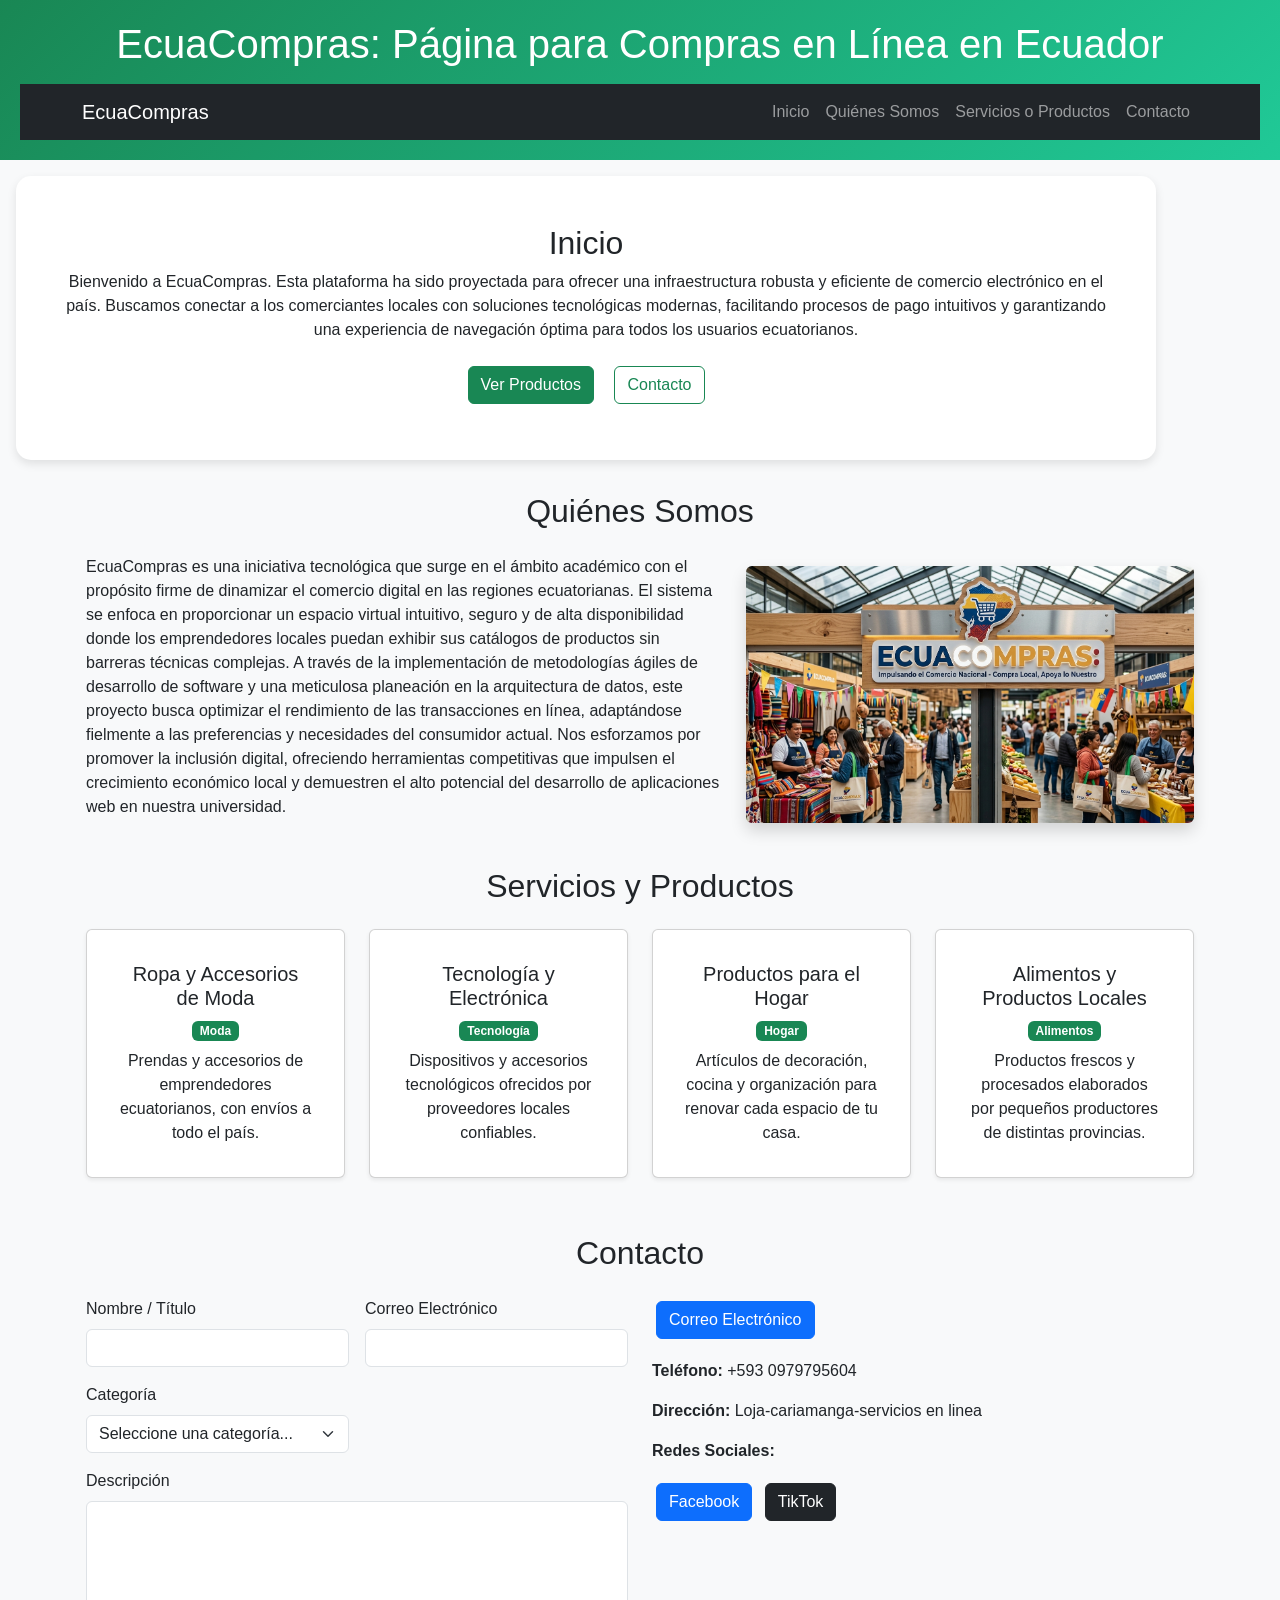
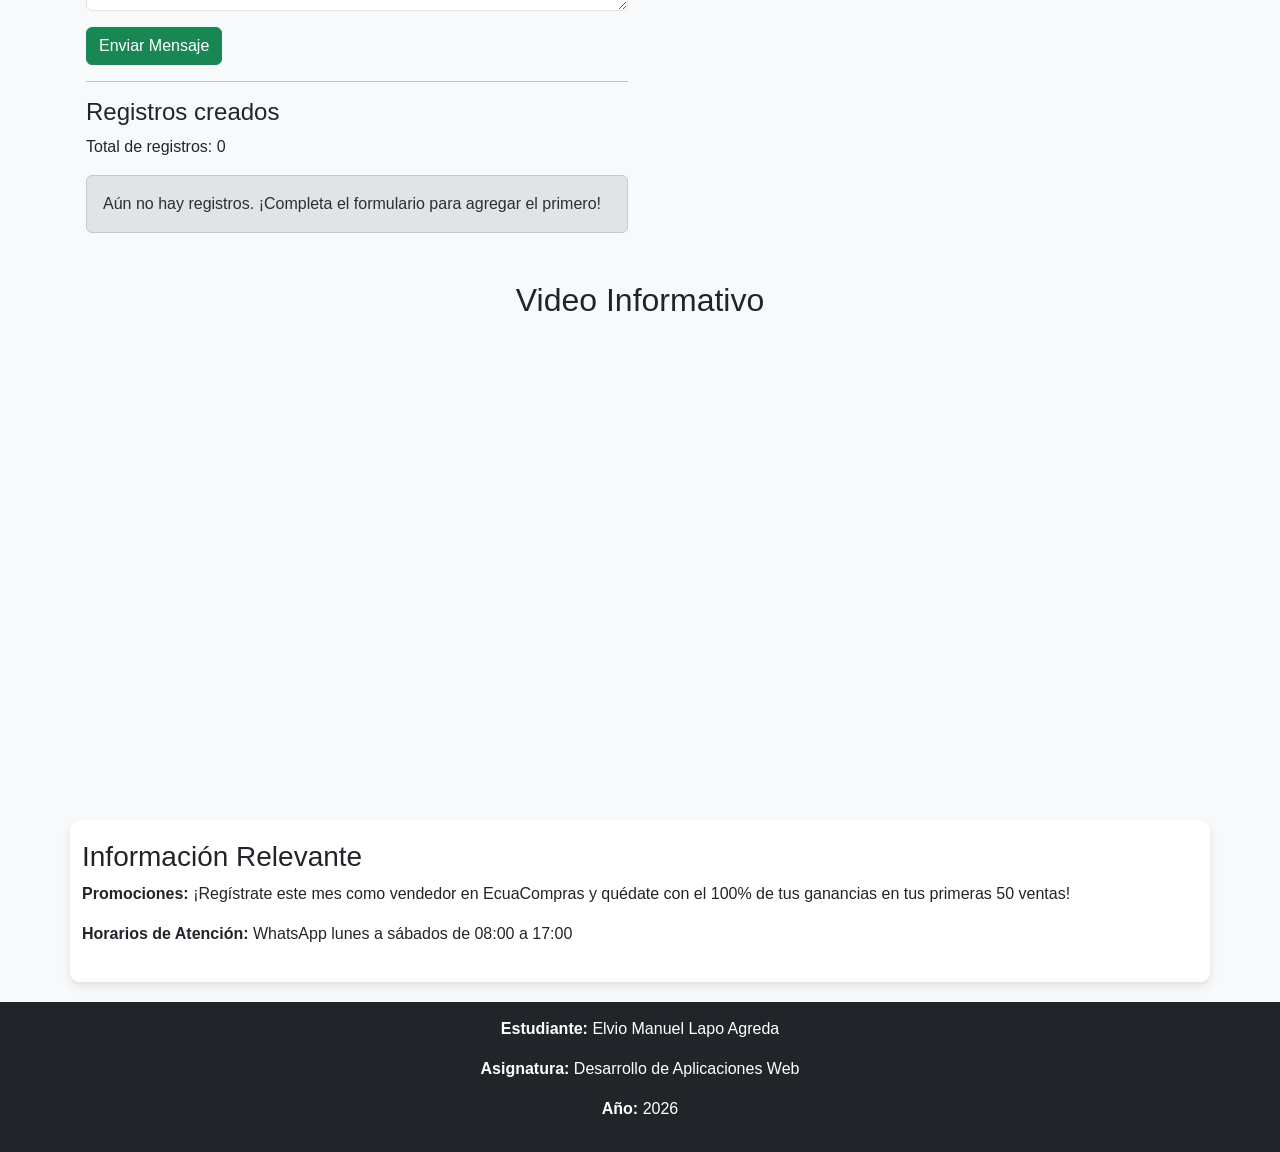
<file: index.html>
<!DOCTYPE html>

<html lang="es">
<head>
    <meta charset="UTF-8">
    <meta name="viewport" content="width=device-width, initial-scale=1.0">
    <title>EcuaCompras - Inicio</title>

    <!-- Bootstrap CSS -->
    <link href="https://cdn.jsdelivr.net/npm/bootstrap@5.3.8/dist/css/bootstrap.min.css" rel="stylesheet">

    <!-- Hoja de estilos propia -->
    <link href="style.css" rel="stylesheet">

</head>

<body>
<!-- Encabezado principal del sitio -->
<header>
    <div class="container text-center">
        <h1>EcuaCompras: Página para Compras en Línea en Ecuador</h1>
    </div>

<!-- Menú de navegación responsivo utilizando Bootstrap -->
<nav class="navbar navbar-expand-lg navbar-dark bg-dark mt-3">
    <div class="container">

        <a class="navbar-brand" href="#">EcuaCompras</a>

        <button class="navbar-toggler"
                type="button"
                data-bs-toggle="collapse"
                data-bs-target="#menu">
            <span class="navbar-toggler-icon"></span>
        </button>

        <div class="collapse navbar-collapse" id="menu">
            <ul class="navbar-nav ms-auto">

                <li class="nav-item">
                    <a class="nav-link" href="#inicio">Inicio</a>
                </li>

                <li class="nav-item">
                    <a class="nav-link" href="#quienes-somos">Quiénes Somos</a>
                </li>

                <li class="nav-item">
                    <a class="nav-link" href="#servicios-productos">Servicios o Productos</a>
                </li>

                <li class="nav-item">
                    <a class="nav-link" href="#contacto">Contacto</a>
                </li>

            </ul>
        </div>
    </div>
</nav>


</header>
<!-- FIN del bloque que iría en base.html (header + nav) -->

<!-- Contenido principal de la página -->
<main>

<!-- Sección de bienvenida e información general -->
<section id="inicio" class="container hero text-center p-5 m-3">

    <h2>Inicio</h2>

    <p>
        Bienvenido a EcuaCompras. Esta plataforma ha sido proyectada para ofrecer una infraestructura robusta y eficiente de comercio electrónico en el país. Buscamos conectar a los comerciantes locales con soluciones tecnológicas modernas, facilitando procesos de pago intuitivos y garantizando una experiencia de navegación óptima para todos los usuarios ecuatorianos.
    </p>

    <a href="#servicios-productos" class="btn btn-success m-2">
        Ver Productos
    </a>

    <a href="#contacto" class="btn btn-outline-success m-2">
        Contacto
    </a>

</section>
<!-- Información institucional y objetivos del proyecto -->
<section id="quienes-somos" class="container p-3">

    <h2 class="text-center mb-4">Quiénes Somos</h2>

    <div class="row align-items-center">

        <div class="col-md-7">

            <article>
                <p>
                    EcuaCompras es una iniciativa tecnológica que surge en el ámbito académico con el propósito firme de dinamizar el comercio digital en las regiones ecuatorianas. El sistema se enfoca en proporcionar un espacio virtual intuitivo, seguro y de alta disponibilidad donde los emprendedores locales puedan exhibir sus catálogos de productos sin barreras técnicas complejas. A través de la implementación de metodologías ágiles de desarrollo de software y una meticulosa planeación en la arquitectura de datos, este proyecto busca optimizar el rendimiento de las transacciones en línea, adaptándose fielmente a las preferencias y necesidades del consumidor actual. Nos esforzamos por promover la inclusión digital, ofreciendo herramientas competitivas que impulsen el crecimiento económico local y demuestren el alto potencial del desarrollo de aplicaciones web en nuestra universidad.
                </p>
            </article>

        </div>

        <div class="col-md-5 text-center">
<!-- Imagen  EcuaCompras -->
            <img src="ecuacompras-logo.png"
                 alt="Mercado local impulsado por ecuacompras"
                 class="img-fluid rounded shadow">

        </div>

    </div>

</section>
<!-- Servicios y productos: contenido dinámico generado desde script.js -->
<section id="servicios-productos" class="container p-3">

    <h2 class="text-center mb-4">Servicios y Productos</h2>

    <div id="listaServicios" class="row">
        <div class="text-center my-4" id="spinnerServicios">
            <div class="spinner-border text-success" role="status">
                <span class="visually-hidden">Cargando...</span>
            </div>
            <p class="mt-2 text-muted">Cargando servicios destacados...</p>
        </div>
    </div>

</section>
<!-- Formulario de contacto y datos de comunicación -->
<section id="contacto" class="container p-3">

    <h2 class="text-center mb-4">Contacto</h2>

    <div class="row">

        <div class="col-md-6">

            <!-- novalidate: dejamos toda la validación visual en manos de JS -->
            <form id="formRegistro" novalidate>

                <div class="row g-3">

                    <div class="col-md-6">
                        <label class="form-label" for="nombre">Nombre / Título</label>
                        <input type="text" class="form-control" id="nombre" name="nombre" required minlength="3">
                        <div class="invalid-feedback" id="feedback-nombre"></div>
                        <div class="valid-feedback">¡Se ve bien!</div>
                    </div>

                    <div class="col-md-6">
                        <label class="form-label" for="correo">Correo Electrónico</label>
                        <input type="email" class="form-control" id="correo" name="correo" required>
                        <div class="invalid-feedback" id="feedback-correo"></div>
                        <div class="valid-feedback">¡Se ve bien!</div>
                    </div>

                    <div class="col-md-6">
                        <label class="form-label" for="categoria">Categoría</label>
                        <select class="form-select" id="categoria" name="categoria" required>
                            <option value="" selected disabled>Seleccione una categoría...</option>
                            <option value="Hogar">Hogar</option>
                            <option value="Tecnología">Tecnología</option>
                            <option value="Moda">Moda</option>
                            <option value="Alimentos">Alimentos</option>
                            <option value="Otros">Otros</option>
                        </select>
                        <div class="invalid-feedback" id="feedback-categoria"></div>
                        <div class="valid-feedback">¡Se ve bien!</div>
                    </div>

                    <div class="col-12">
                        <label class="form-label" for="descripcion">Descripción</label>
                        <textarea class="form-control" rows="4" id="descripcion" name="descripcion" required minlength="15"></textarea>
                        <div class="invalid-feedback" id="feedback-descripcion"></div>
                        <div class="valid-feedback">¡Se ve bien!</div>
                    </div>

                    <div class="col-12">
                        <button type="submit" class="btn btn-success" id="btnEnviar">
                            <span id="spinnerEnviar" class="spinner-border spinner-border-sm d-none" role="status" aria-hidden="true"></span>
                            <span id="textoEnviar">Enviar Mensaje</span>
                        </button>
                    </div>

                </div>

                <div id="mensaje" class="mt-3"></div>

            </form>

            <hr>

            <h4>Registros creados</h4>

            <p>
                Total de registros:
                <span id="total">0</span>
            </p>

            <!-- Mensaje que se muestra/oculta según si hay registros o no -->
            <div id="estadoVacio" class="alert alert-secondary">
                Aún no hay registros. ¡Completa el formulario para agregar el primero!
            </div>

            <div id="listaRegistros" class="row"></div>

        </div>

        <div class="col-md-6">

            <p>
                <a href="mailto:soporte@ecuacompras.com" class="btn btn-primary m-1">
                    Correo Electrónico
                </a>
            </p>

            <p><strong>Teléfono:</strong> +593 0979795604</p>

            <p><strong>Dirección:</strong> Loja-cariamanga-servicios en linea</p>

            <p><strong>Redes Sociales:</strong></p>

            <a href="https://www.facebook.com/profile.php?id=61568956269010"
               target="_blank"
               class="btn btn-primary m-1">
                Facebook
            </a>

            <a href="https://www.tiktok.com/@ecuacompras"
               target="_blank"
               class="btn btn-dark m-1">
                TikTok
            </a>

        </div>

    </div>

</section>

<section id="video-seccion" class="container text-center p-3">

    <h2>Video Informativo</h2>

    <iframe
        height="450"
        src="https://www.youtube.com/embed/kTAXXebEP-w"
        title="CATÁLOGO DE PRODUCTOS ECUACOMPRA LINEA HOGAR"
        frameborder="0"
        allowfullscreen>
    </iframe>

</section>


</main>
<!-- FIN del contenido variable -->


<!-- De vuelta a la PLANTILLA BASE (base.html):
     aside + footer también se repetirían en todas las páginas.
      -->
<!-- Información complementaria para los visitantes -->
<aside class="container">


<h3>Información Relevante</h3>

<p>
    <strong>Promociones:</strong>
    ¡Regístrate este mes como vendedor en EcuaCompras y quédate con el 100% de tus ganancias en tus primeras 50 ventas!
</p>

<p>
    <strong>Horarios de Atención:</strong>
    WhatsApp lunes a sábados de 08:00 a 17:00
</p>

</aside>
<!-- Pie de página con información académica -->
<footer>


<p><strong>Estudiante:</strong> Elvio Manuel Lapo Agreda</p>

<p><strong>Asignatura:</strong> Desarrollo de Aplicaciones Web</p>

<p><strong>Año:</strong> 2026</p>


</footer>
<!-- FIN del bloque que iría en base.html (aside + footer) -->

<!-- Modal: detalle de un registro -->
<div class="modal fade" id="modalDetalle" tabindex="-1" aria-labelledby="modalDetalleLabel" aria-hidden="true">
    <div class="modal-dialog">
        <div class="modal-content">
            <div class="modal-header bg-success text-white">
                <h5 class="modal-title" id="modalDetalleLabel">Detalle del Registro</h5>
                <button type="button" class="btn-close btn-close-white" data-bs-dismiss="modal" aria-label="Cerrar"></button>
            </div>
            <div class="modal-body text-start">
                <p><strong>Nombre:</strong> <span id="detalleNombre"></span></p>
                <p><strong>Correo:</strong> <span id="detalleCorreo"></span></p>
                <p><strong>Categoría:</strong> <span id="detalleCategoria"></span></p>
                <p><strong>Descripción:</strong> <span id="detalleDescripcion"></span></p>
            </div>
            <div class="modal-footer">
                <button type="button" class="btn btn-secondary" data-bs-dismiss="modal">Cerrar</button>
            </div>
        </div>
    </div>
</div>

<!-- Modal: confirmar eliminación de un registro -->
<div class="modal fade" id="modalConfirmarEliminar" tabindex="-1" aria-labelledby="modalConfirmarEliminarLabel" aria-hidden="true">
    <div class="modal-dialog">
        <div class="modal-content">
            <div class="modal-header bg-danger text-white">
                <h5 class="modal-title" id="modalConfirmarEliminarLabel">Confirmar eliminación</h5>
                <button type="button" class="btn-close btn-close-white" data-bs-dismiss="modal" aria-label="Cerrar"></button>
            </div>
            <div class="modal-body text-start">
                ¿Estás seguro de que deseas eliminar el registro de <strong id="nombreAEliminar"></strong>?
                Esta acción no se puede deshacer.
            </div>
            <div class="modal-footer">
                <button type="button" class="btn btn-secondary" data-bs-dismiss="modal">Cancelar</button>
                <button type="button" class="btn btn-danger" id="btnConfirmarEliminar">Eliminar</button>
            </div>
        </div>
    </div>
</div>

<!-- JavaScript de Bootstrap para componentes interactivos -->
    <script src="https://cdn.jsdelivr.net/npm/bootstrap@5.3.8/dist/js/bootstrap.bundle.min.js"></script>
    <script src="script.js"></script>
</body>
</html>
</file>
<file: style.css>
/* Estilos generales de la página */
body {
    background-color: #f8f9fa;
    font-family: Arial, sans-serif;
}

/* Diseño del encabezado principal */
header {
    background: linear-gradient(135deg, #198754, #20c997);
    color: white;
    padding: 20px;
}

/* Estilos de la sección de inicio */
.hero {
    background: white;
    border-radius: 15px;
    box-shadow: 0 4px 10px rgba(0, 0, 0, .1);
}

/* Efecto visual para las tarjetas de servicios */
.card {
    transition: 0.3s;
    box-shadow: 0 4px 8px rgba(0, 0, 0, .1);
}

.card:hover {
    transform: translateY(-5px);
}

/* Diseño de la información adicional */
aside {
    background: white;
    border-radius: 10px;
    box-shadow: 0 4px 8px rgba(0, 0, 0, .1);
    padding: 20px;
    margin: 20px;
}

footer {
    background: #212529;
    color: white;
    text-align: center;
    padding: 15px;
}

iframe {
    width: 100%;
    max-width: 800px;
}

@media (max-width: 768px) {
    h1 {
        font-size: 1.8rem;
    }

    iframe {
        height: 250px;
    }
}

/* Tarjetas de registros generados dinámicamente */
.tarjeta-registro {
    border-left: 4px solid #198754;
}
</file>
